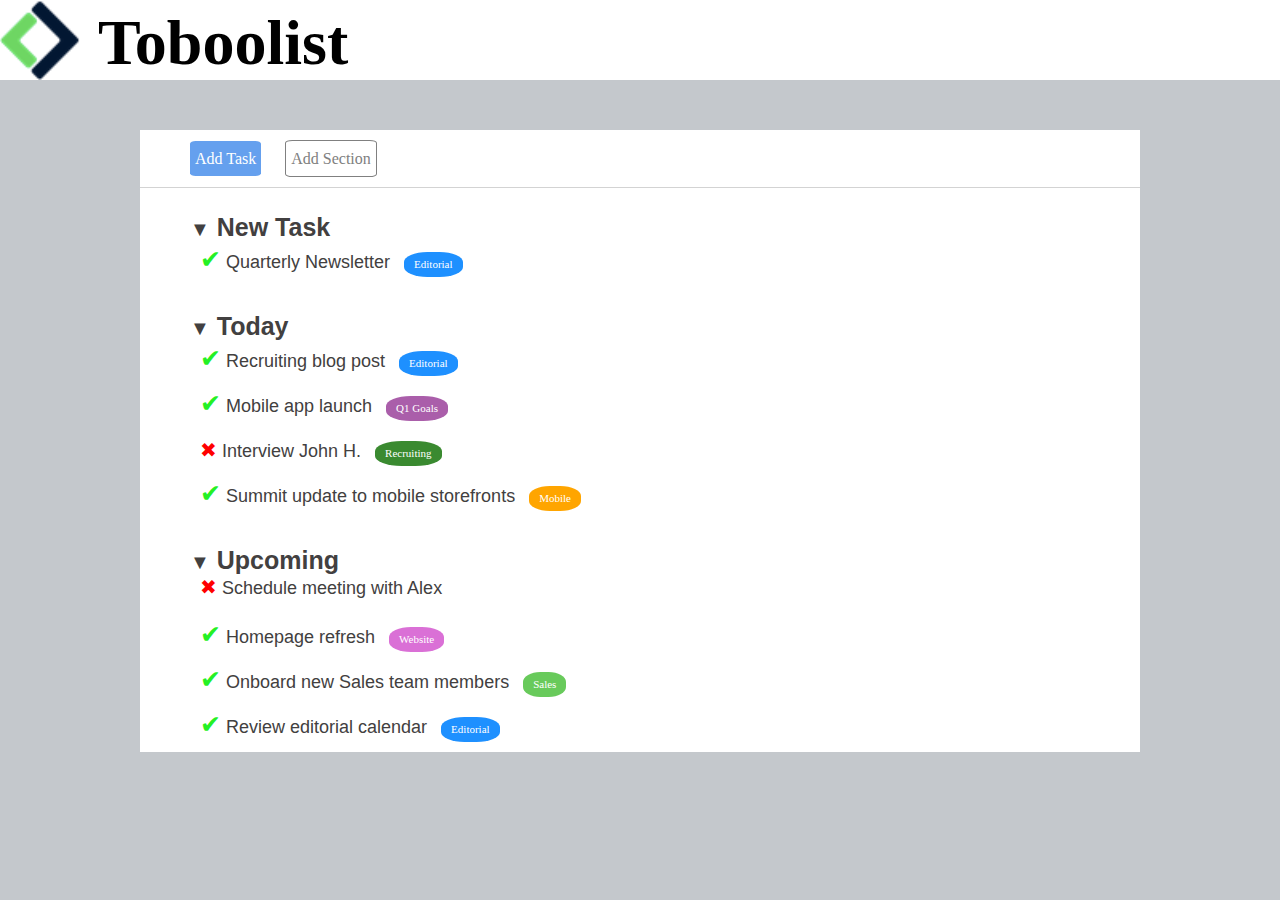
<file: index.html>
<!DOCTYPE html>
<html lang="it">
    <head>
        <meta charset="UTF-8">
        <title>Toboolist</title>
        <link rel="stylesheet" href="css/style.css">
    </head>

    <body>
        <!-- Inizio Header con logo Realizzato un contenitore per il brand in 
         è presente sia il logo che il brand centrati poi in altezza con css-->

        <header>
            <div class="contenitore_brand">
                <img id="main_logo" src="img/Logo.png" alt="logo">
                <h1 id="main_brand">Toboolist</h1>
            </div>
            
        </header>
        <!-- Fine della parte header -->

        <main>
            <div class="contenitore_main">
                <!-- Inseriti i due tasti per aggiungere -->
                <div class="inserimento">

                    <span class="add task">Add Task</span>
                    <span class="add sezioni">Add Section</span>
                    
                </div>

                <!-- Sezione New Task -->
                <div class="menu">

                    <span class="title"><span style="font-size: 20px;">&#9660;</span> New Task</span><br>
                    
                    <span class=elemento> <span class="checkok">&#10004;</span> Quarterly Newsletter</span> 
                    <div class="addElemento blu">Editorial</div><br>
                </div>

                <!-- Sezione Today -->
                <div class="menu">
                    <span class="title"><span style="font-size: 20px;">&#9660;</span> Today</span><br>
                   
                    <span class=elemento> <span class="checkok">&#10004;</span> Recruiting blog post</span> 
                    <div class="addElemento blu">Editorial</div><br>
                    <span class=elemento> <span class="checkok">&#10004;</span> Mobile app launch</span> 
                    <div class="addElemento turchese">Q1 Goals</div><br>
                    <span class=elemento> <span class="kocheck">&#10006;</span> Interview John H.</span> 
                    <div class="addElemento verde">Recruiting</div><br>
                    <span class=elemento> <span class="checkok">&#10004;</span> Summit update to mobile storefronts</span> 
                    <div class="addElemento arancione">Mobile</div><br>
                </div>

                <!-- Sezione Upcoming -->
                <div class="menu">
                    <span class="title"><span style="font-size: 20px;">&#9660;</span> Upcoming</span><br>
                   
                    <span class=elemento> <span class="kocheck">&#10006;</span> Schedule meeting with Alex</span> <br>
                    <br>
                    <span class=elemento> <span class="checkok">&#10004;</span> Homepage refresh</span> 
                    <div class="addElemento viola">Website</div><br>
                    <span class=elemento> <span class="checkok">&#10004;</span> Onboard new Sales team members</span> 
                    <div class="addElemento verdeChiaro">Sales</div><br>
                    <span class=elemento> <span class="checkok">&#10004;</span> Review editorial calendar</span> 
                    <div class="addElemento blu">Editorial</div><br>
                </div>

            </div>

        </main>

    </body>

</html>
</file>
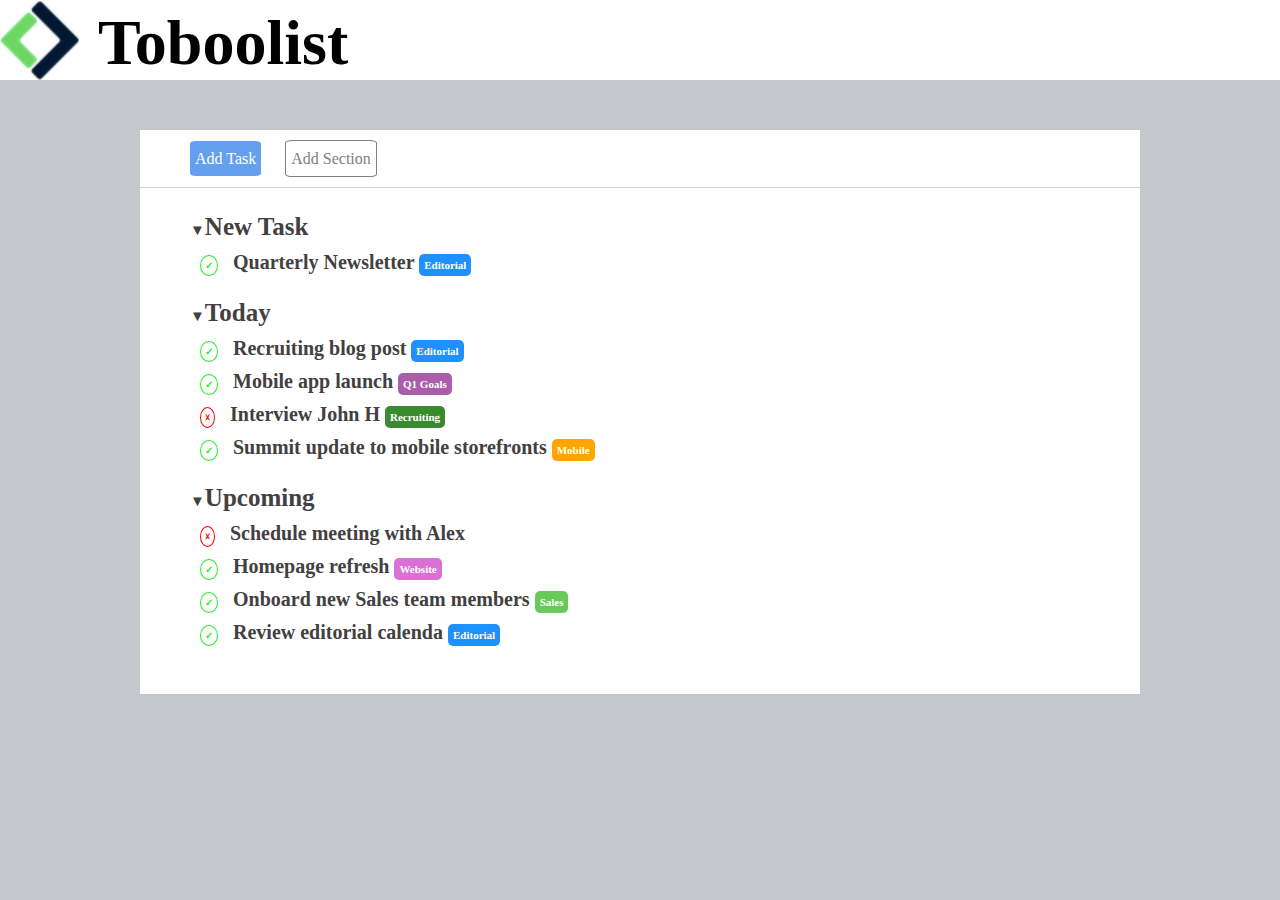
<file: Versione 2.0 con liste/index.html>
<!DOCTYPE html>
<html lang="it">
    <head>
        <meta charset="UTF-8">
        <title>Toboolist</title>
        <link rel="stylesheet" href="css/style.css">
    </head>

    <body>
        <!-- Inizio Header con logo Realizzato un contenitore per il brand in 
         è presente sia il logo che il brand centrati poi in altezza con css-->

        <header>
            <div class="contenitore_brand">
                <img id="main_logo" src="img/Logo.png" alt="logo">
                <h1 id="main_brand">Toboolist</h1>
            </div>
            
        </header>
        <!-- Fine della parte header -->

        <main>
            <div class="contenitore_main">
                <!-- Inseriti i due tasti per aggiungere -->
                <div class="inserimento">

                    <span class="add task">Add Task</span>
                    <span class="add sezioni">Add Section</span>
                    
                </div>

            <!-- Inizio seconda parte struttura in una lista -->
                <ul class="contenitoreLista">
                    <!-- Primo gruppo New Task -->
                    <li class="title">
                        <span style="font-size: 15px;">&#9660;</span>New Task
                        <ul>
                            <li class="element">
                                <span class="checkok">&#10003;</span>
                                <span>Quarterly Newsletter</span>
                                <span class="button blu">Editorial</span>
                            </li>
                        </ul>
                    </li> <!-- Fine gruppo New Task -->
                       
                    <!-- Secondo gruppo Today -->
                    <li class="title">
                        <span style="font-size: 15px;">&#9660;</span>Today
                        <ul>
                            <li class="element">
                                <span class="checkok">&#10003;</span>
                                <span>Recruiting blog post</span>
                                <span class="button blu">Editorial</span>
                            </li>
                            <li class="element">
                                <span class="checkok">&#10003;</span>
                                <span>Mobile app launch</span>
                                <span class="button turchese">Q1 Goals</span>
                            </li>
                            <li class="element">
                                <span class="koCheck">&#9747;</span>
                                <span>Interview John H</span>
                                <span class="button verde">Recruiting</span>
                            </li>
                            <li class="element">
                                <span class="checkok">&#10003;</span>
                                <span>Summit update to mobile storefronts</span>
                                <span class="button arancione">Mobile</span>
                            </li>
                        </ul>
                    </li> <!-- Fine secondo gruppo Today -->
                    
                    <!-- Terzo gruppo Upcoming -->
                    <li class="title"><span style="font-size: 15px;">&#9660;</span>Upcoming
                        <ul>
                            <li class="element">
                                <span class="koCheck">&#9747;</span>
                                <span>Schedule meeting with Alex</span>
                            </li>
                            <li class="element">
                                <span class="checkok">&#10003;</span>
                                <span>Homepage refresh</span>
                                <span class="button viola">Website</span>
                            </li>
                            <li class="element">
                                <span class="checkok">&#10003;</span>
                                <span>Onboard new Sales team members</span>
                                <span class="button verdeChiaro">Sales</span>
                            </li>
                            <li class="element">
                                <span class="checkok">&#10003;</span>
                                <span>Review editorial calenda</span>
                                <span class="button blu">Editorial</span>
                            </li>


                        </ul>

                    </li>
                    <!-- Fine terzo gruppo Upcoming -->

                </ul>
                <!-- Fine lista e parte centrale -->

                
        </main>

    </body>

</html>
</file>
<file: css/style.css>
*{
    margin:0;
    padding:0;
    box-sizing: border-box;
  }

body{
    background-color: rgb(196, 200, 204);
}
/* Realizzata una sezione brand in cui centro sia il logo che il titolo
 */
.contenitore_brand{background-color: white;}

#main_logo {
    width: 80px;
    vertical-align: bottom;
  }
  /* Utilizzo sia inline block per affiancarli e uso una proporzione rispetto all'elemento
  padre con 4 em per all'inearla al logo */

  #main_brand {
    display: inline-block;
    margin-left: 14px;
    font-size: 4em;
  }

/* Creato il contenitore per la parte centrale con i due Add tasti */
  .contenitore_main{
    background-color: white;
    width: 1000px;
    margin: auto;
    margin-top: 50px;
    

  }
/* Sezione dedicata ai due tasti realizzati con due spam agli elementi comuni
 inseriti nella classe add e quelli specifici in due classi dedicate task e sezioni */
  .add{
    display: inline-block;
    text-align: center;
    line-height: 25px;
    border-radius: 8%;
    padding: 5px;
    margin: 10px;
  }

  .task{ background-color: rgb(101, 160, 238);
        margin-left: 50px;
        color: white;}
  .sezioni{
        background-color: white;
        color: grey;
        border: 1px solid grey;}

/* Aggiunto un elemento di bordo inferiore per dividere questa parte da quella sottostante */
.inserimento {
            border-bottom: 1px solid lightgrey;
          }

/* Realizzata una parte menu ogni elemento è caratterizzato da una classe
le caratteristiche in comune sono raggruppate  nelle prossime 6 classi*/

.menu{margin-left: 50px;
      margin-top: 25px;
      color: rgb(66, 64, 64);}

.title{font-weight: bolder;
       font-family: Arial, Helvetica, sans-serif;
       font-size: 25px;
      }

.elemento{margin-left:10px;
         font-family: Arial, Helvetica, sans-serif;
         font-size: 18px;}

/* Gli elementi sono allineati dall'inline block */
.addElemento {display: inline-block;
             text-align: center;
             line-height: 5px;
             border-radius: 40%;
             padding: 10px;
             margin: 10px;
             font-size: 11px;
             color: white;}

             
.checkok   {    color:rgb(37, 240, 37);
                font-size: 25px;
                }

.kocheck   {    color:red;
                font-size: 20px;}
 
/* da qui inizia le proprietà specifiche dei tasti laterali */

.blu {  background-color: dodgerblue;}

.turchese{ background-color: rgb(170, 94, 170);}

.verde{ background-color: rgb(58, 138, 48);}

.arancione{ background-color:orange;}

.viola{background-color: orchid;}

.verdeChiaro{ background-color: rgb(104, 202, 91);}
</file>
<file: Versione 2.0 con liste/css/style.css>
*{
    margin:0;
    padding:0;
    box-sizing: border-box;
  }

body{
    background-color: rgb(196, 200, 204);
}
/* Realizzata una sezione brand in cui centro sia il logo che il titolo
 */
.contenitore_brand{background-color: white;}

#main_logo {
    width: 80px;
    vertical-align: bottom;
  }
  /* Utilizzo sia inline block per affiancarli e uso una proporzione rispetto all'elemento
  padre con 4 em per all'inearla al logo */

  #main_brand {
    display: inline-block;
    margin-left: 14px;
    font-size: 4em;
  }
.contenitoreLista {padding-bottom: 50px;}

/* Creato il contenitore per la parte centrale con i due Add tasti */
  .contenitore_main{
    background-color: white;
    width: 1000px;
    margin: auto;
    margin-top: 50px;
    

  }
/* Sezione dedicata ai due tasti realizzati con due spam agli elementi comuni
 inseriti nella classe add e quelli specifici in due classi dedicate task e sezioni */
  .add{
    display: inline-block;
    text-align: center;
    line-height: 25px;
    border-radius: 8%;
    padding: 5px;
    margin: 10px;
  }

  .task{ background-color: rgb(101, 160, 238);
        margin-left: 50px;
        color: white;}
  .sezioni{
        background-color: white;
        color: grey;
        border: 1px solid grey;}

/* Aggiunto un elemento di bordo inferiore per dividere questa parte da quella sottostante */
.inserimento {
            border-bottom: 1px solid lightgrey;
          }
/* 

/* Da qui ho rifatto lo stile della lista di elementi */

/* Come prima cosa ho tolto lo stile dei bullets */
ul li{ 
  list-style: none;
  }

/* Ho dato uno stile all'elemento principale della lista */
.title{ margin-left: 50px;
        margin-top: 25px;
        color: rgb(66, 64, 64);
        font-weight:bolder;
        font-family:Georgia, 'Times New Roman', Times, serif;
        font-size: 25px;
      }

/* Ho dato uno stile agli elementi "li della lista */
.element{margin-left:10px;
         font-family:Georgia, 'Times New Roman', Times, serif;
         font-size: 20px;
         margin-top: 10px;
         }

/* Ho dato uno stile lavorando creando anche un bordo al simbolo di check */
.checkok   {    color:rgb(37, 240, 37);
                font-size: 10px;
                border:1px solid rgb(37, 240, 37);
                border-radius: 50%;
                text-align: center;
                line-height: 5px;
                margin-right: 10px;
                padding: 4px;       
          }
/* Ho dato uno stile lavorando creando anche un bordo al simbolo di check */
.koCheck   {    color:red;
                font-size: 10px;
                border:1px solid red;
                border-radius: 50%;
                text-align: center;
                line-height: 10px;
                margin-right: 10px;
                padding: 4px;}

/* Ho dato uno stile simulando un tasto agli elementi finali partendo da una classe generica */

.button { color: white;
          padding: 5px;
          border-radius: 5px;
          line-height: 10px;
          font-size: 11px;}     
          


/* e aggiungendo poi da qui inizia le proprietà specifiche dei tasti laterali 
ossia il colore*/ 

.blu {  background-color: dodgerblue;}

.turchese{ background-color: rgb(170, 94, 170);}

.verde{ background-color: rgb(58, 138, 48);}

.arancione{ background-color:orange;}

.viola{background-color: orchid;}

.verdeChiaro{ background-color: rgb(104, 202, 91);}
</file>
